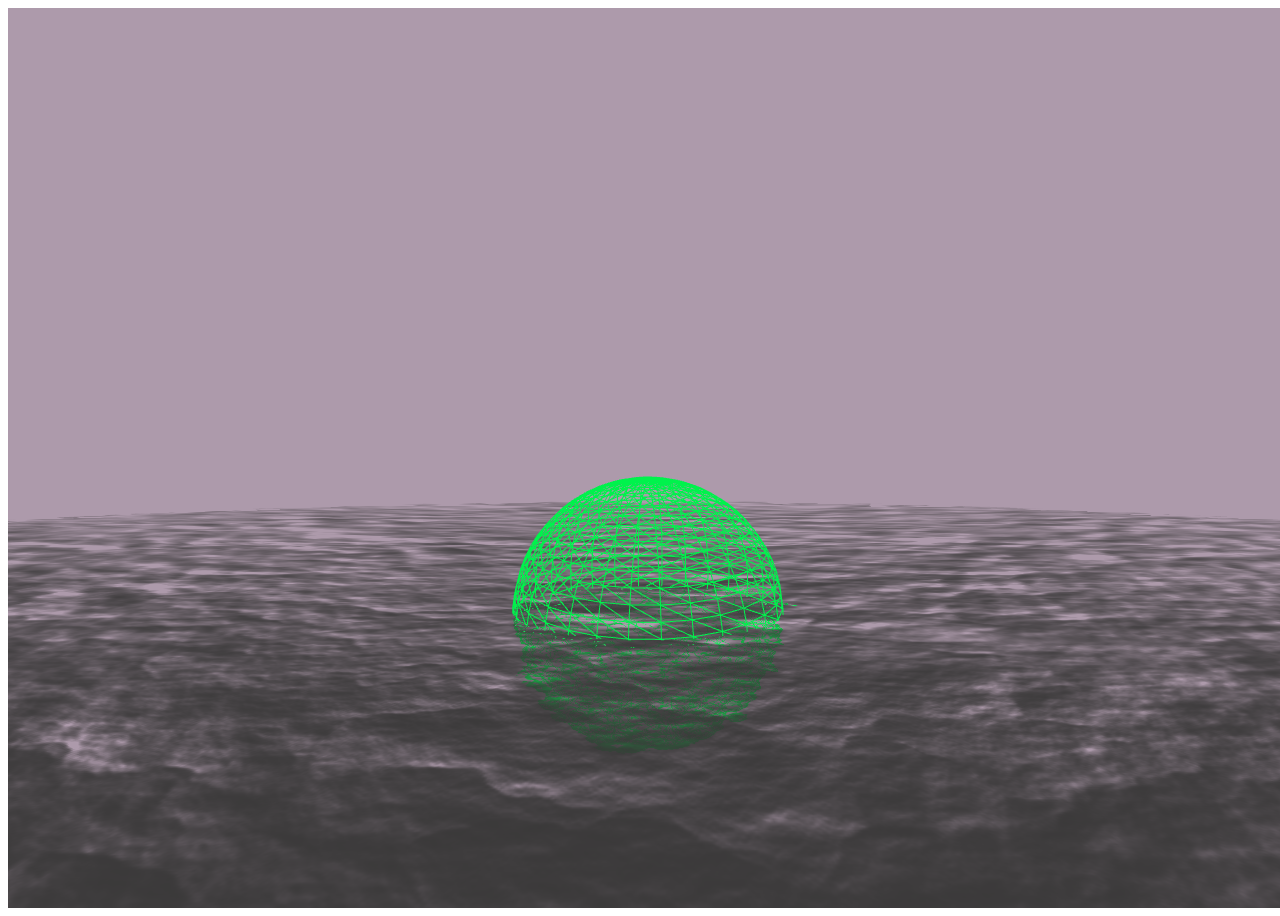
<file: aqua.html>
<script src="js/three.min.js"></script>
<script src="js/OrbitControls.js"></script>
<script src="js/live.js"></script>
<script src="js/Water.js"></script>
<script src="js/Reflector.js"></script>
<script src="js/Refractor.js"></script>

<!DOCTYPE html>
<html>
  <head>
    <meta charset="UTF-8">
    <title>_</title>
  </head>
  <body>

  </body>
</html>

<script src="js/main.js"></script>
</file>
